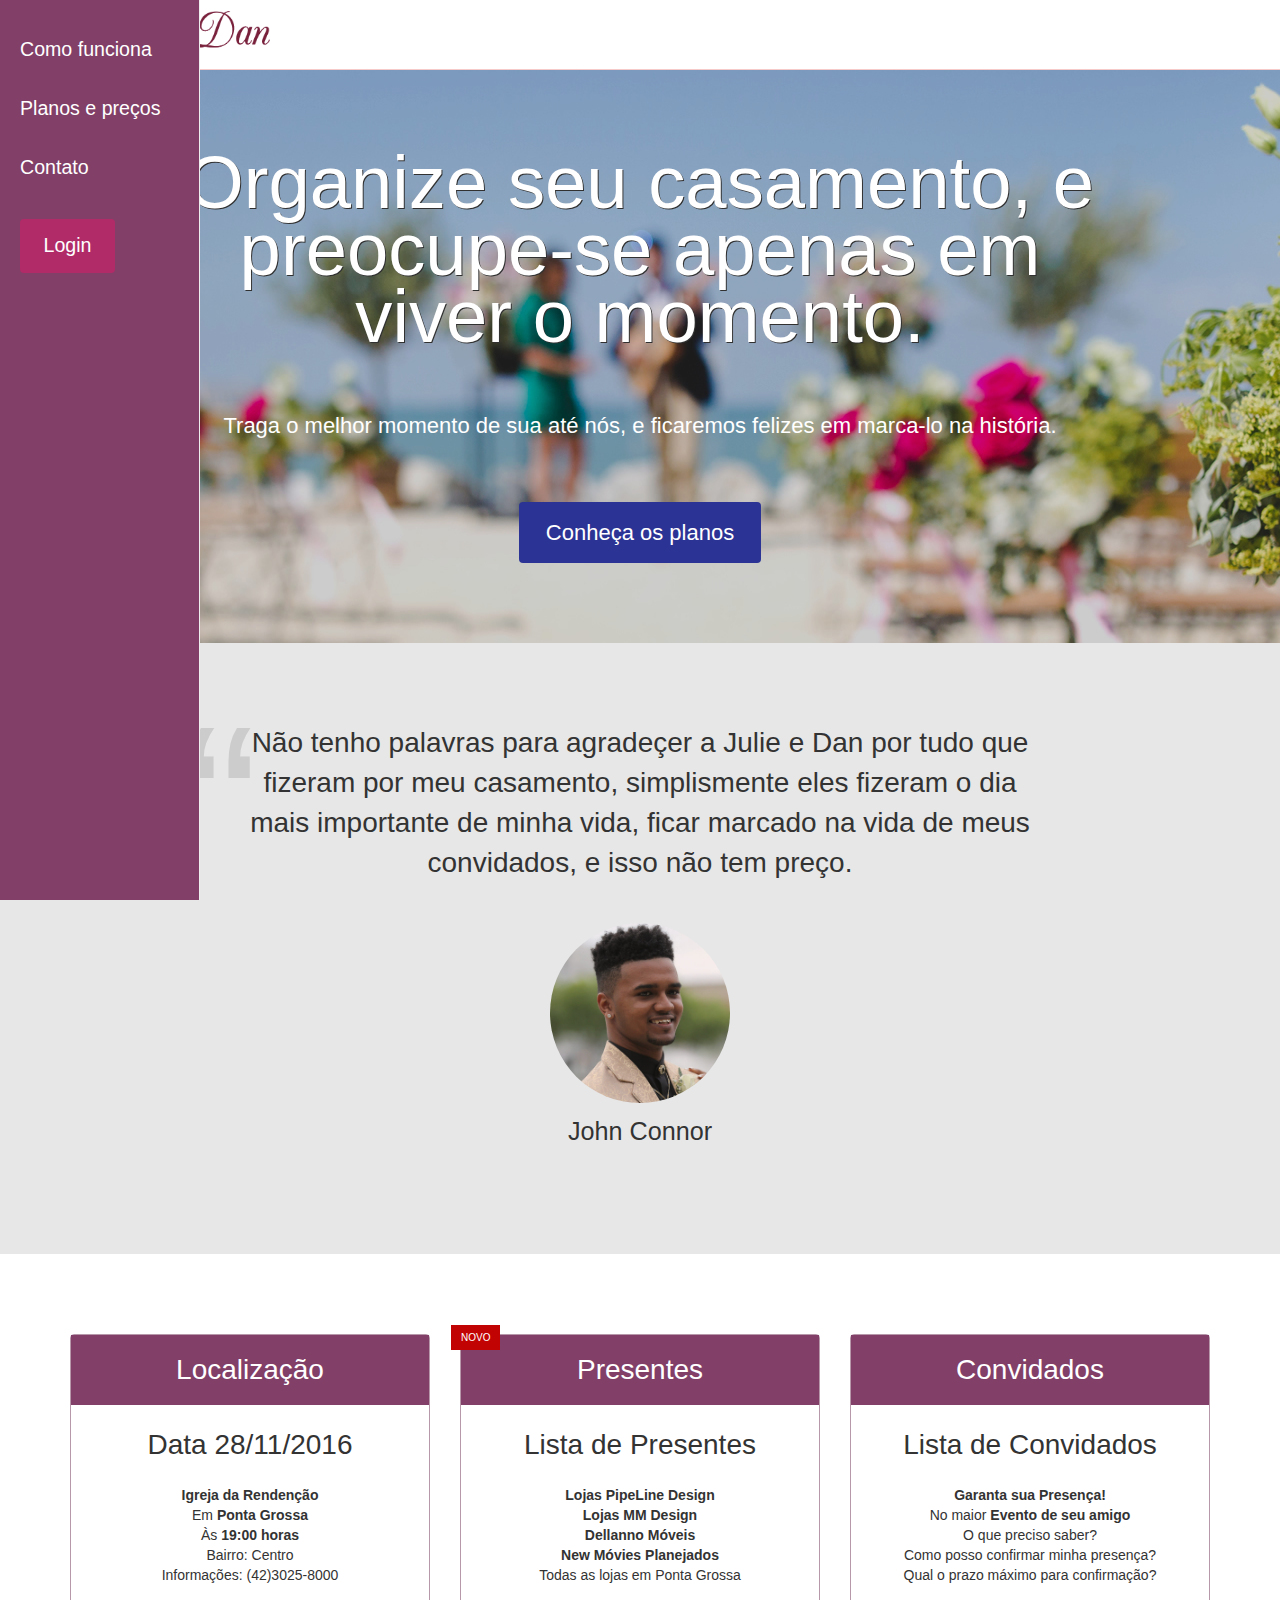
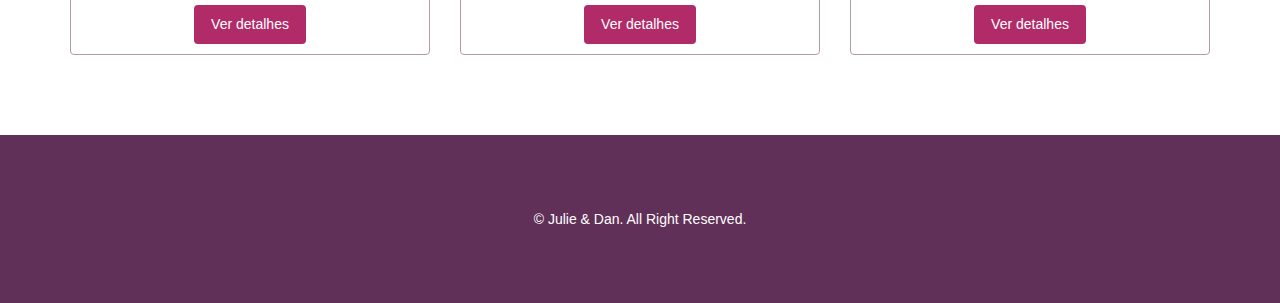
<file: index.html>
<!DOCTYPE html>
<html lang="pt-BR">
  <head>
    <meta charset="utf-8">
    <title>Just Married</title>
    <link rel="stylesheet" href="/css/bootstrap-grid.min.css">
    <link rel="stylesheet" href="/css/base.css">
    <link rel="stylesheet" href="/css/components.css">
    <link rel="stylesheet" href="/css/layout.css">
  </head>
  <body>

    <header class="layout-header layout-header-fixed">
      <div class="container">
        <nav class="navigation">
            <img src="images/logo.png" alt="Julie e Dan" width="200"/>

            <div class="navigation-menu">
              <button class="button-key"></button>

              <ul class="menu">
                <li class="menu-item"><a href="#">Como funciona</a></li>
                <li class="menu-item"><a href="#plans">Planos e preços</a></li>
                <li class="menu-item"><a href="#">Contato</a></li>
                <li class="menu-item menu-item-btn"><a href="#" class="btn btn-login">Login</a></li>
              </ul>
            </div>
        </nav>
      </div>
    </header>

    <section class="layout-banner">
      <div class="container">
        <div class="banner">
            <h1 class="banner-title">Organize seu casamento, e preocupe-se apenas em viver o momento.</h1>
            <p class="banner-subtitle">
              Traga o melhor momento de sua até nós, e ficaremos felizes em marca-lo na história.
            </p>
            <div class="banner-action">
              <a href="#plans" class="btn btn-primary">Conheça os planos</a>
            </div>
        </div>
      </div>
    </section>

    <div class="layout-testimonial">
      <div class="container">

          <div class="testimonial">
            <blockquote>
                Não tenho palavras para agradeçer a Julie e Dan por tudo que fizeram por meu casamento,
                simplismente eles fizeram o dia mais importante de minha vida, ficar marcado na vida de
                meus convidados, e isso não tem preço.
            </blockquote>

            <div class="testimonial-author">
              <img src="images/testimonial-1.jpg" width="180" height="180" alt="John Connor" />
              <p>
                John Connor
              </p>
            </div>

          </div>
      </div>
    </div>

    <div class="layout-plans">
      <div class="container">
        <div class="row">
          <div class="col-md-4">

            <article class="plan" id="plans">
              <h2 class="plan-header">Localização</h2>
              <div class="plan-subheader">
                Data 28/11/2016
              </div>
              <ul class="plan-features">
                <li><b>Igreja da Rendenção</b></li>
                <li>Em <b>Ponta Grossa</b></li>
                <li>Às <b>19:00 horas</b></li>
                <li>Bairro: Centro</li>
                <li>Informações: (42)3025-8000</li>
              </ul>
              <footer class="plan-footer">
                <a href="#" class="btn btn-more">Ver detalhes</a>
              </footer>
            </article>

          </div>

          <div class="col-md-4">

            <article class="plan plan-new">
              <h2 class="plan-header">Presentes</h2>
              <div class="plan-subheader">
                Lista de Presentes
              </div>
              <ul class="plan-features">
                <li><b>Lojas PipeLine Design</b></li>
                <li><b>Lojas MM Design</b></li>
                <li><b>Dellanno Móveis</b></li>
                <li><b>New Móvies Planejados</b></li>
                <li>Todas as lojas em Ponta Grossa</li>
              </ul>
              <footer class="plan-footer">
                <a href="#" class="btn btn-more">Ver detalhes</a>
              </footer>
            </article>

          </div>

          <div class="col-md-4 last-col">

            <article class="plan">
              <h2 class="plan-header">Convidados</h2>
              <div class="plan-subheader">
                Lista de Convidados
              </div>
              <ul class="plan-features">
                <li><b>Garanta sua Presença!</b></li>
                <li>No maior <b>Evento de seu amigo</b></li>
                <li>O que preciso saber?</li>
                <li>Como posso confirmar minha presença?</li>
                <li>Qual o prazo máximo para confirmação?</li>
              </ul>
              <footer class="plan-footer">
                <a href="#" class="btn btn-more">Ver detalhes</a>
              </footer>
            </article>

          </div>
        </div>
      </div>
    </div>

    <footer class="layout-footer">
      <div class="container">
        <p>
          &copy; Julie & Dan. All Right Reserved.
        </p>
      </div>
    </footer>

  </body>
</html>
</file>
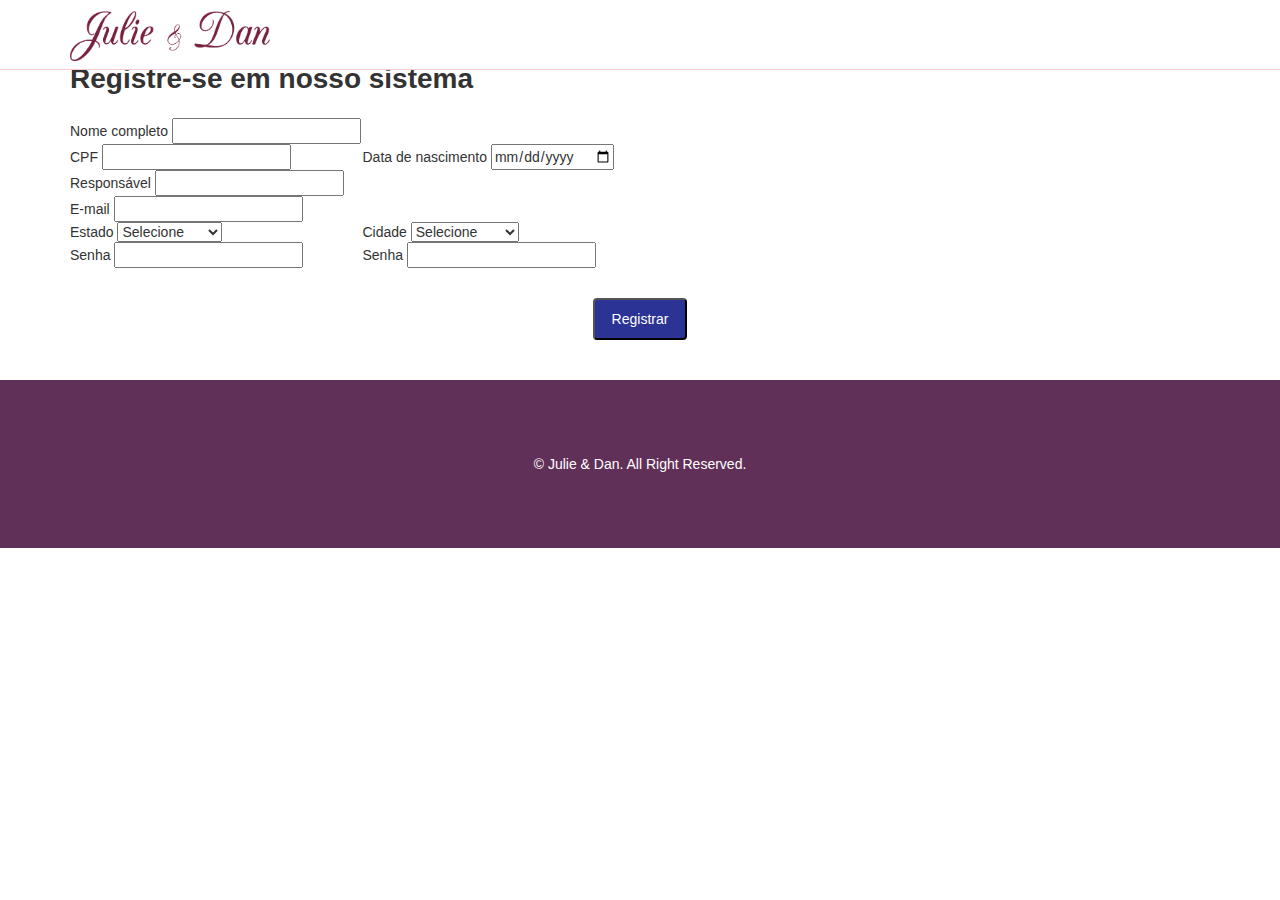
<file: register.html>
<!DOCTYPE html>
<html lang="pt-BR">
  <head>
    <meta charset="utf-8">
    <meta name="viewport" content="width=device-width, initial-scale=1">
    <title>Just Married</title>
    <link rel="stylesheet" href="/css/bootstrap-grid.min.css">
    <link rel="stylesheet" href="/css/base.css">
    <link rel="stylesheet" href="/css/components.css">
    <link rel="stylesheet" href="/css/layout.css">
  </head>
  <body>

    <header class="layout-header layout-header-fixed">
      <div class="container">
        <nav class="navigation navigation-register">
          <a href="index.html">
            <img src="images/logo.png" alt="Julie e Dan" width="200"/>
          </a>
        </nav>
      </div>
    </header>

    <main class="layout-register">
      <div class="container">
        <form class="" action="#" method="POST">
          <h1 class="title-form">Registre-se em nosso sistema</h1>
          <div class="group-input">
            <label for="name">Nome completo</label>
            <input type="text" name="name" id="name" class="field" required>
          </div>

          <div class="row">

              <div class="col-sm-3">
                <div class="group-input">
                  <label for="cpf">CPF</label>
                  <input type="text" name="cpf" id="cpf" class="field" required>
                </div>
              </div>

              <div class="col-sm-3">
                <div class="group-input">
                  <label for="birth">Data de nascimento</label>
                  <input type="date" name="birth" id="birth" class="field" required>
                </div>
              </div>

          </div>

          <div class="group-input">
            <label for="responsible">Responsável</label>
            <input type="text" name="responsible" id="responsible" class="field" required>
          </div>

          <div class="group-input">
            <label for="email">E-mail</label>
            <input type="email" name="email" id="email" class="field" required>
          </div>

          <div class="row">

              <div class="col-sm-3">
                <div class="group-input">
                  <label for="state">Estado</label>
                  <select class="field" id="state" name="state">
                    <option>Selecione</option>
                    <option value="MG">Minas Gerais</option>
                    <option value="SP">São Paulo</option>
                    <option value="PR">Paraná</option>
                  </select>
                </div>
              </div>

              <div class="col-sm-3">
                <div class="group-input">
                  <label for="city">Cidade</label>
                  <select class="field" id="city" name="city">
                    <option>Selecione</option>
                    <option value="1">Uberlândia</option>
                    <option value="2">São Paulo</option>
                    <option value="3">Fortaleza</option>
                    <option value="4">Ponta Grossa</option>
                    <option value="5">Curitiba</option>
                  </select>
                </div>
              </div>

          </div>

          <div class="row">

              <div class="col-sm-3">
                <div class="group-input">
                  <label for="password">Senha</label>
                  <input type="password" name="password" id="password" class="field" required>
                </div>
              </div>

              <div class="col-sm-3">
                <div class="group-input">
                  <label for="confirm_password">Senha</label>
                  <input type="password" name="confirm_password" id="confirm_password" class="field" required>
                </div>
              </div>

          </div>

          <div style="text-align: center; margin-top:30px;">
              <input type="submit" name="register" value="Registrar" class="btn btn-primary">
          </div>

        </form>
      </div>
    </main>

    <footer class="layout-footer">
      <div class="container">
        <p>
          &copy; Julie & Dan. All Right Reserved.
        </p>
      </div>
    </footer>
    <script src="js/app.js"></script>
  </body>
</html>
</file>
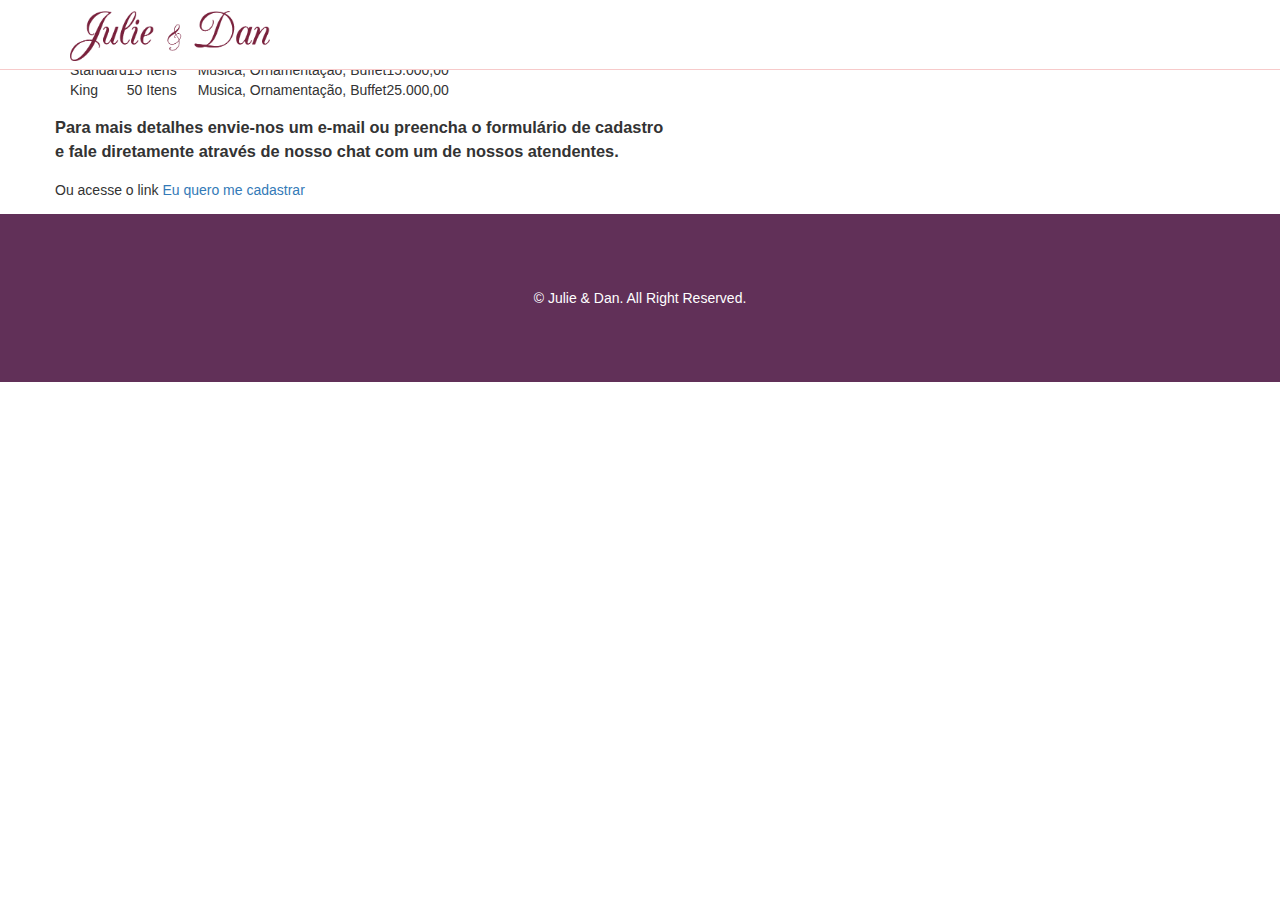
<file: table.html>
<!DOCTYPE html>
<html lang="pt-BR">
  <head>
    <meta charset="utf-8">
    <meta name="viewport" content="width=device-width, initial-scale=1">
    <title>Just Married</title>
    <link rel="stylesheet" href="/css/bootstrap-grid.min.css">
    <link rel="stylesheet" href="/css/base.css">
    <link rel="stylesheet" href="/css/components.css">
    <link rel="stylesheet" href="/css/layout.css">
  </head>
  <body>

    <header class="layout-header layout-header-fixed">
      <div class="container">
        <nav class="navigation navigation-register">
          <a href="index.html">
            <img src="images/logo.png" alt="Julie e Dan" width="200"/>
          </a>
        </nav>
      </div>
    </header>

    <main class="layout-table">
      <div class="container">
        <table class="table">

          <thead>
            <tr>
              <th>Pacote</th>
              <th>Adicionais</th>
              <th>Descrição</th>
              <th>Preços</th>
            </tr>
          </thead>

          <tbody>
            <tr>
              <td>Master</td>
              <td>5 Itens</td>
              <td>Musica, Ornamentação, Buffet</td>
              <td>5.000,00</td>
            </tr>
            <tr>
              <td>Delux</td>
              <td>10 Itens</td>
              <td>Musica, Ornamentação, Buffet</td>
              <td>1.000,00</td>
            </tr>
            <tr>
              <td>Standard</td>
              <td>15 Itens</td>
              <td>Musica, Ornamentação, Buffet</td>
              <td>15.000,00</td>
            </tr>
            <tr>
              <td>King</td>
              <td>50 Itens</td>
              <td>Musica, Ornamentação, Buffet</td>
              <td>25.000,00</td>
            </tr>
          </tbody>
        </table>
      </div>
    </main>

    <div class="container">
      <div class="row">
        <div class="information">
          <h3>Para mais detalhes envie-nos um e-mail ou preencha o formulário de cadastro <br>
            e fale diretamente através de nosso chat com um de nossos atendentes.</h5>

          <p> Ou acesse o link <a href="register.html">Eu quero me cadastrar</a></p>
        </div>
      </div>
    </div>

    <footer class="layout-footer">
      <div class="container">
        <p>
          &copy; Julie & Dan. All Right Reserved.
        </p>
      </div>
    </footer>
    <script src="js/app.js"></script>
  </body>
</html>
</file>
<file: css/base.css>
*{
  box-sizing: border-box;
}

html{
  font-size: 62.5%;
}

body{
  /*Position*/
  margin: 0;
  /*Display and Box Model*/

  /*Colors*/

  /*Texts*/
  font-family: Arial, Helvetica, sans-serif;
  font-size: 1.4rem;
  /*Others*/
}
</file>
<file: css/components.css>
/*-------------------------*\
            PLANS
\*-------------------------*/

.plan{
  position: relative;
  border: 1px solid #b798ab;
  padding: 10px;
  border-radius: 4px;

  font-size: 1.4rem;
}

.plan-new::after{
  position: absolute;
  top: -10px;
  left: -10px;

  padding: 0 10px;

  background-color: #c20303;
  color: #fff;

  font-size: 0.7142em;
  line-height: 2.5;

  content: "NOVO";
}

.plan-header {
  margin: -10px;
  margin-bottom: 0;

  background-color: #823f67;
  color: #fff;

  text-align: center;
  font-weight: normal;
  font-size: 2em; /*Is Double of font size class plan*/
  line-height: 2.5;
}

.plan-subheader{
  margin: 20px 0; /*Top - Bottom of 20px, and Left - Right 0 */

  text-align: center;
  font-size: 2em;
}

.plan-features {
  padding: 0;
  margin: 20px 0;

  font-size: 1em;

  list-style: none;
}

.plan-features > li{
  text-align: center;
}

.plan-footer{
  text-align: center;
}

/*-------------------------*\
          BUTTON
\*-------------------------*/

.btn {
  display: inline-block;
  padding: 0.8em 1.2em;

  background-color: #bbb;
  color: #fff;

  line-height: normal;
  font-size: 1em;
  text-decoration: none;
  border-radius: 4px;
}

.btn:hover , .btn:focus{
  background-color: #aaa;
  color: #fff;

  text-decoration: none;
  border-radius: 4px;
}

.btn-more, .btn-login{
  background-color: #b12b69;
}

.btn-more:hover, .btn-more:focus,
.btn-login:hover, .btn-login:focus{
  background-color: #a90c54;
}

.btn-primary{
  background-color: #2b3394;
}

.btn-primary:hover , .btn-primary:focus{
  background-color: #003b66;
}

/*-------------------------*\
           BANNER
\*-------------------------*/

.banner{
  font-size: 1.6rem;
  text-align: center;
}

.banner-title{
  margin: 0;

  color: #fff;

  font-size: 3.375em;
  font-weight: lighter;
  line-height: 0.9em;
  text-shadow: 1px 1px #313131;
}

.banner-subtitle{
  margin: 60px 0;
  color: #fff;
}

.banner-action{
  font-size: 1em;
}

@media(min-width:992px){
  .banner{
    padding-left: 10%;
    padding-right: 10%;

    font-size: 2.2rem;
  }
}

/*-------------------------*\
        TESTIMONIAL
\*-------------------------*/
.testimonial{
  font-size: 2.2rem;
}

@media(min-width:992px){
  .testimonial{
    padding-left: 10%;
    padding-right: 10%;

    font-size: 2.8rem;
  }
}

.testimonial > blockquote{
  position: relative;
  margin: 0;
  padding: 0 60px;

  text-align: center;
  font-size: 1em;
}

.testimonial > blockquote::before{
  position: absolute;
  left: 0;
  top: -0.35em;

  color: #ccc;

  font-size: 8em;

  content:"\201C";

}

.testimonial-author{
  margin-top: 40px;
  text-align: center;
  font-size: .90em;
}

.testimonial-author > img{
  border-radius: 50%;
}

.testimonial-author > p{
  margin-top: 10px;
}

/*-------------------------*\
        NAVIGATION
\*-------------------------*/
.navigation{

}

.navigation-menu{
  float: right;
}

/*-------------------------*\
        BUTTON KEY
\*-------------------------*/
.button-key{
  width: 32px;
  height: 32px;
  border: 0;
  margin-top: 20px;

  background: none;
  background-image: url(../images/bars.png);

  outline: none;
}

@media(min-width: 992px){
    .button-key{
      display: none;
    }
}

/*-------------------------*\
            MENU
\*-------------------------*/
.menu{
  position: fixed;
  top: 0;
  left: 0;
  bottom: 0;

  width: 200px;
  margin: 0;
  padding: 20px;
  border-right: 1px solid #eee;

  font-size: 1.4em;

  background-color: #823f67;

  list-style: none;
}

.menu-item{
  display: block;
  line-height: 3;
}

.menu-item > a{
  color: #fff;
}

.menu-item-btn{
  margin-top: 20px
}
</file>
<file: css/layout.css>
.layout-header{
  height: 70px;
  line-height: 70px;
  border-bottom: 1px solid #f7caca;
  background-color: #fff;
}

/*.layout-header img{
  margin-top: 12px;
}*/

.layout-header-fixed{
  position: fixed;
  width: 100%;
  top: 0;
  right: 0;
  left: 0;
  z-index: 9999;
}

.layout-plans{
  padding: 80px 0; /*Top - Bottom of 20px, and Left - Right 0 */
}

@media(max-width: 991px){
  .layout-plans .row > div:not(.last-col) {
    margin-bottom: 40px;
  }
}

.layout-banner{
  padding: 80px 0;
  margin-top: 70px;

  background-color: #cc6e9d;
  background-image: url(../images/married.jpg);
  background-size: auto;
  background-repeat: no-repeat;
}

.layout-testimonial{
  padding: 80px 0;
  background-color: #e7e7e7;
}

.layout-footer{
  padding: 60px 0;

  background-color: #613058;

  color: #fff;
  text-align: center;
}

.layout-register{
  padding: 40px 0;
}
</file>
